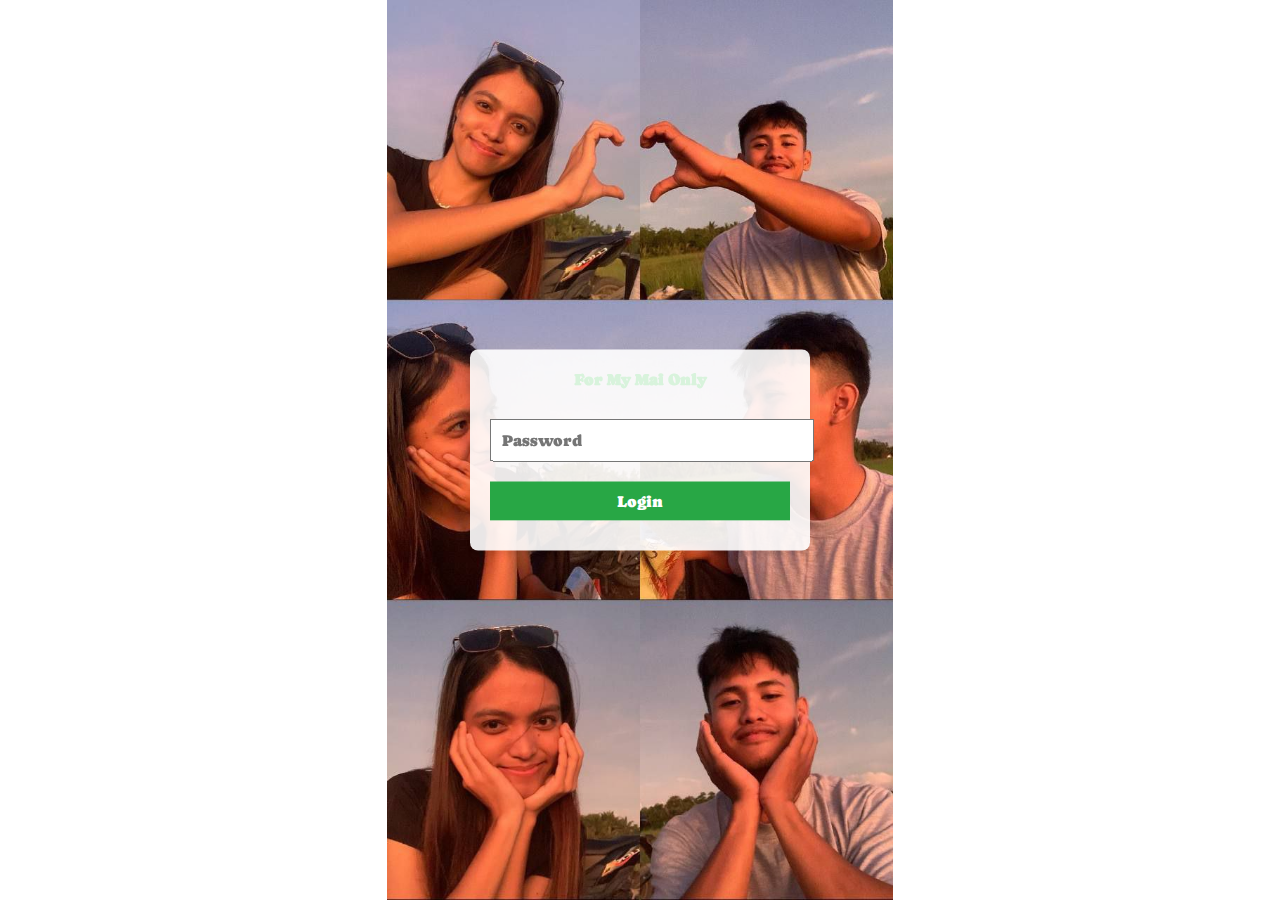
<file: index.html>
<!DOCTYPE html>
<html lang="en">
<head>
    <meta charset="UTF-8">
    <meta name="viewport" content="width=device-width, initial-scale=1.0">
    <title>Happy Birthday Baby!!!!</title>

    <!-- link stylesheet -->
    <link rel="stylesheet" href="homestyle.css">

    <style>
        /* Simple login design */
        #login-container {
            position: fixed;
            top: 50%;
            left: 50%;
            transform: translate(-50%, -50%);
            background-color: rgba(255, 255, 255, 0.9); /* Slightly transparent background */
            padding: 20px;
            box-shadow: 0px 4px 6px rgba(0, 0, 0, 0.1);
            border-radius: 8px;
            width: 300px;
            text-align: center;
            z-index: 100; /* Ensure it's above the main content */
        }

        #login-container h2 {
            margin-bottom: 20px;
        }

        #login-container input[type="password"], #login-container button {
            width: 100%;
            padding: 10px;
            margin: 10px 0;
            font-size: 16px;
        }

        #login-container button {
            background-color: #28a745;
            color: white;
            border: none;
            cursor: pointer;
        }

        #login-container button:hover {
            background-color: #218838;
        }

        /* Full-page background image for login */
        body.login-bg {
            background: url('images/login.jpg') no-repeat center center fixed;
            background-size: contain;
        }

        /* Full-page background image for main content */
        body.main-bg {
            margin: 0;
            padding: 0;
            background: url('images/backgroundTEST.jpg') no-repeat center center fixed;
            background-size: contain;
        }

        /* Full-page background image for incorrect password */
        body.incorrect-bg {
            background: url('images/incorrect.jpg') no-repeat center center fixed;
            background-size: contain;
        }

        /* Hide main content while login form is active */
        #main-content {
            display: none;
        }

        /* Try again button styling */
        #try-again {
            display: none; /* Initially hidden */
            margin-top: 20px;
            padding: 10px;
            background-color: #dc3545;
            color: white;
            border: none;
            cursor: pointer;
            font-size: 16px;
            border-radius: 5px;
        }

        #try-again:hover {
            background-color: #c82333;
        }
    </style>

    <script>
        function checkPassword() {
            // Use sessionStorage instead of localStorage for authentication
            if (!sessionStorage.getItem("authenticated")) {
                document.getElementById('login-container').style.display = 'block'; // Show login container
                document.getElementById('main-content').style.display = 'none'; // Hide main content
                document.body.classList.add('login-bg'); // Apply login background
            } else {
                document.getElementById('login-container').style.display = 'none'; // Hide login container
                document.getElementById('main-content').style.display = 'block'; // Show main content
                document.body.classList.remove('login-bg'); // Remove login background
                document.body.classList.add('main-bg'); // Apply main content background
            }
        }

        function login() {
            var password = document.getElementById('password').value;

            // Replace 'yourpassword' with the actual password you want to use
            if (password === "yourpassword") {
                sessionStorage.setItem("authenticated", true); // Store a flag in sessionStorage indicating the user is authenticated
                document.getElementById('login-container').style.display = 'none'; // Hide login container
                document.getElementById('main-content').style.display = 'block'; // Show main content
                document.body.classList.remove('login-bg'); // Remove login background
                document.body.classList.add('main-bg'); // Apply main content background
            } else {
                // Show full-screen image for incorrect password and the "Try Again" button
                document.body.classList.add('incorrect-bg');
                document.getElementById('login-container').style.display = 'none'; // Hide login container
                document.getElementById('try-again').style.display = 'block'; // Show "Try Again" button
            }
        }

        function tryAgain() {
            // Reset to allow the user to try again
            document.body.classList.remove('incorrect-bg'); // Remove incorrect background
            document.getElementById('login-container').style.display = 'block'; // Show login container again
            document.getElementById('try-again').style.display = 'none'; // Hide "Try Again" button
            document.getElementById('password').value = ''; // Clear the password field
        }

        window.onload = function() {
            checkPassword(); // Check password when the page loads
        };
    </script>

</head>
<body>

    <!-- Login container -->
    <div id="login-container">
        <h2>For My Mai Only</h2>
        <input type="password" id="password" placeholder="Password">
        <button onclick="login()">Login</button>
    </div>

    <!-- Try Again button (for incorrect password) -->
    <button id="try-again" onclick="tryAgain()">Try Again</button>

    <!-- Main content (hidden until authentication) -->
    <div id="main-content">
        <!-- side navigation bar -->
        <nav class="navbar">
            <ul class="navbar-nav">
                <li class="nav-item">
                    <a href="love.html" class="nav-link">
                        <svg xmlns="http://www.w3.org/2000/svg" viewBox="0 0 512 512"><path fill=#d8f3dc d="..."></path></svg>
                        <span class="link-text">Love</span>
                    </a>
                </li>
                <li class="nav-item">
                    <a href="memories.html" class="nav-link">
                        <svg xmlns="http://www.w3.org/2000/svg" viewBox="0 0 448 512"><path fill=#d8f3dc d="..."></path></svg>
                        <span class="link-text">Memories</span>
                    </a>
                </li>
                <li class="nav-item">
                    <a href="pictures.html" class="nav-link">
                        <svg xmlns="http://www.w3.org/2000/svg" viewBox="0 0 512 512"><path fill=#d8f3dc d="..."></path></svg>
                        <span class="link-text">Pictures</span>
                    </a>
                </li>
                <li class="nav-item">
                    <a href="others.html" class="nav-link">
                        <svg xmlns="http://www.w3.org/2000/svg" viewBox="0 0 512 512"><path fill=#d8f3dc d="..."></path></svg>
                        <span class="link-text">Others</span>
                    </a>
                </li>
                <li class="nav-item">
                    <a href="birthday.html" class="nav-link">
                        <svg xmlns="http://www.w3.org/2000/svg" viewBox="0 0 448 512"><path fill=#d8f3dc d="..."></path></svg>
                        <span class="link-text">Birthday</span>
                    </a>
                </li>
            </ul>
        </nav>
    </div>

</body>
</html>
</file>
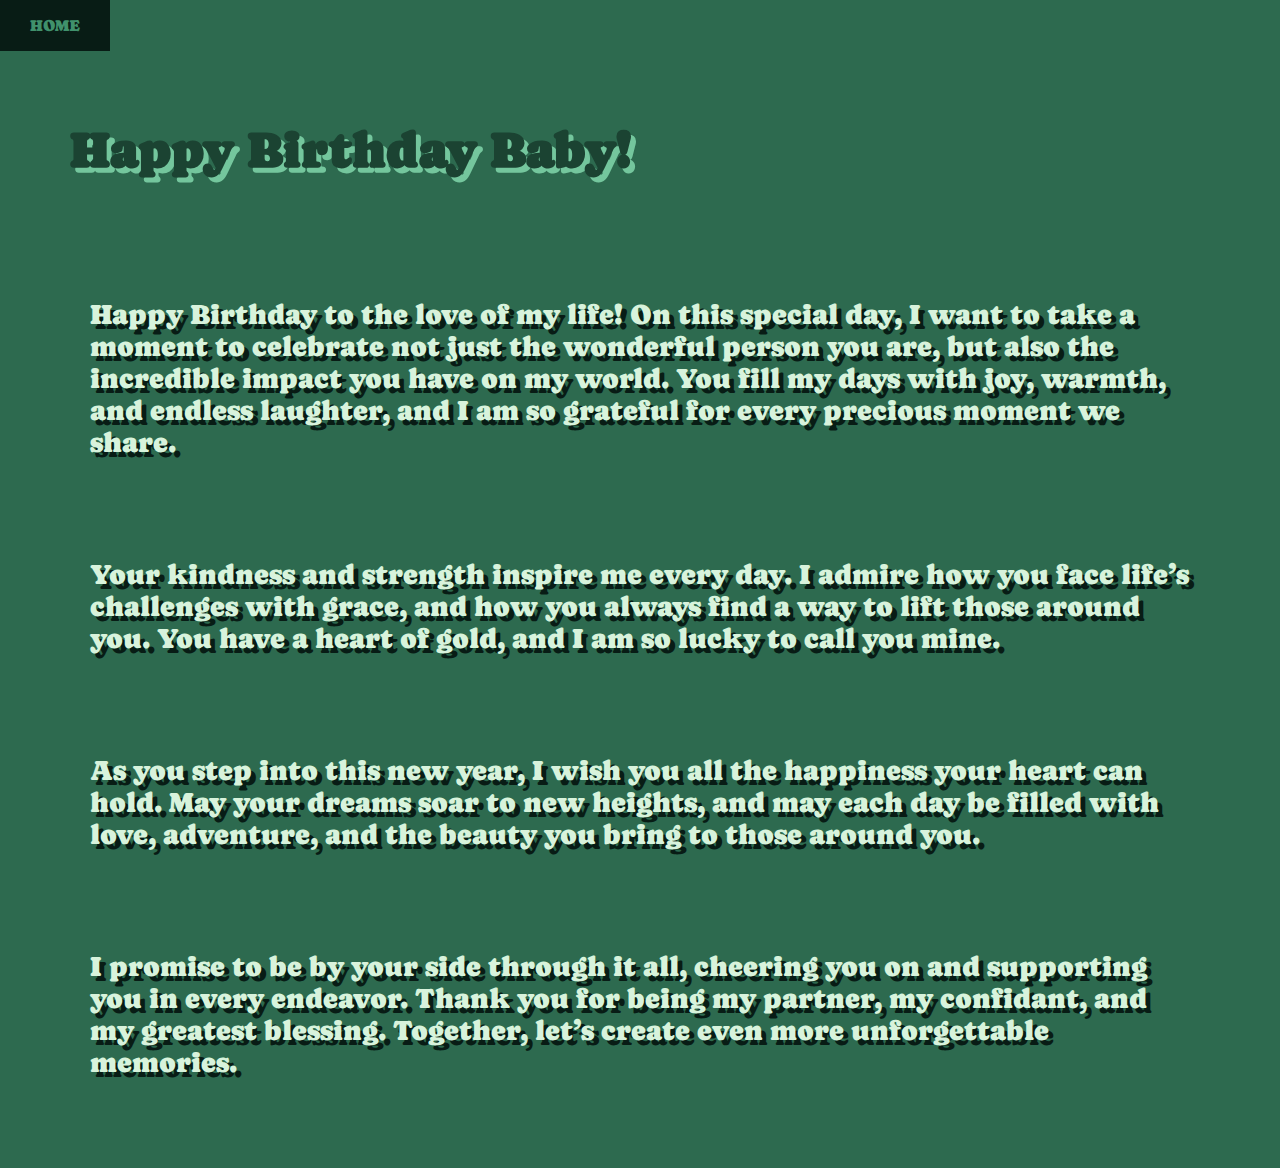
<file: birthday.html>
<!DOCTYPE html>
<html lang="en">
<head>
    <meta charset="UTF-8">
    <meta name="viewport" content="width=device-width, initial-scale=1.0">
    <title>Birthday Message</title>

    <!-- link stylesheet -->
    <link rel="stylesheet" href="style.css">
</head>
<body>

    <!-- home button -->
    <a href="index.html">
        <button class="btn" type="button">HOME</button>
    </a>

    <h1>Happy Birthday Baby!</h1>

    <p>Happy Birthday to the love of my life! On this special day, I want to take a moment to celebrate not just the wonderful person you are, but also the incredible impact you have on my world. You fill my days with joy, warmth, and endless laughter, and I am so grateful for every precious moment we share.
    </p>

    <p> 
        Your kindness and strength inspire me every day. I admire how you face life’s challenges with grace, and how you always find a way to lift those around you. You have a heart of gold, and I am so lucky to call you mine.
    </p>

    <p> 
        As you step into this new year, I wish you all the happiness your heart can hold. May your dreams soar to new heights, and may each day be filled with love, adventure, and the beauty you bring to those around you.
    </p>

    <p> 
        I promise to be by your side through it all, cheering you on and supporting you in every endeavor. Thank you for being my partner, my confidant, and my greatest blessing. Together, let’s create even more unforgettable memories.
    </p>


</body>
</html>
</file>
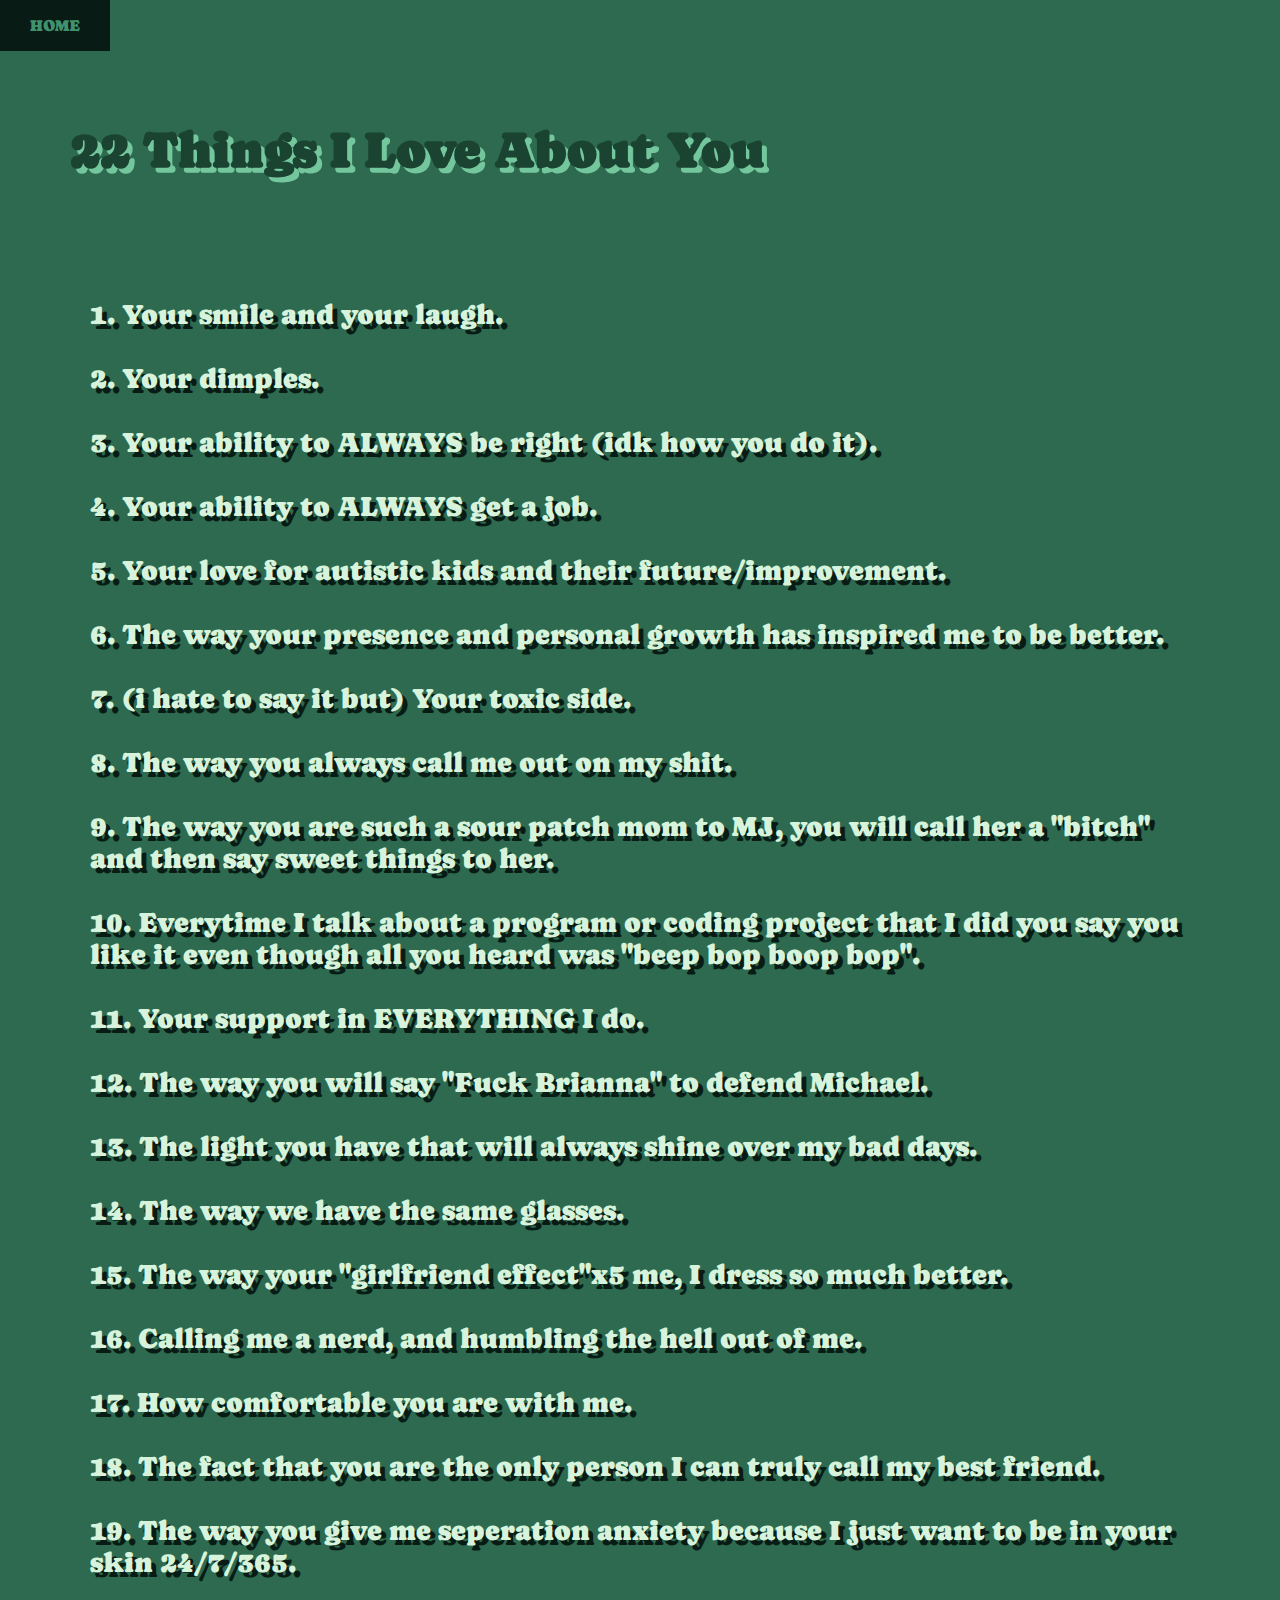
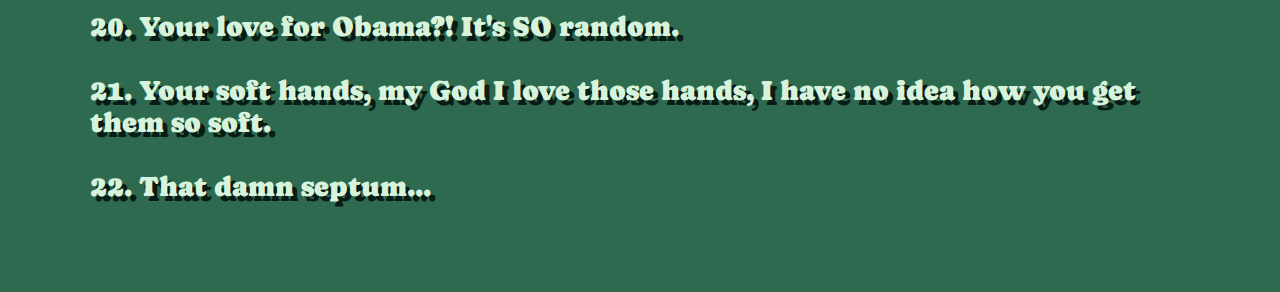
<file: love.html>
<!DOCTYPE html>
<html lang="en">
<head>
    <meta charset="UTF-8">
    <meta name="viewport" content="width=device-width, initial-scale=1.0">
    <title>Love</title>

    <link rel="stylesheet" href="style.css">

</head>
<body>
    <!-- home button -->
    <a href="index.html">
        <button class="btn" type="button">HOME</button>
    </a>

    <h1>22 Things I Love About You</h1>

    <p>
        1. Your smile and your laugh. 
        <br><br>
        2. Your dimples. 
        <br><br>
        3. Your ability to ALWAYS be right (idk how you do it).    
        <br><br>
        4. Your ability to ALWAYS get a job. 
        <br><br>
        5. Your love for autistic kids and their future/improvement.
        <br><br>
        6. The way your presence and personal growth has inspired me to be better.
        <br><br>
        7. (i hate to say it but) Your toxic side.
        <br><br>
        8. The way you always call me out on my shit.
        <br><br>
        9. The way you are such a sour patch mom to MJ, you will call her a "bitch" and then say sweet things to her.
        <br><br>
        10. Everytime I talk about a program or coding project that I did you say you like it even though all you heard was "beep bop boop bop".
        <br><br>
        11. Your support in EVERYTHING I do.
        <br><br>
        12. The way you will say "Fuck Brianna" to defend Michael.
        <br><br>
        13. The light you have that will always shine over my bad days.
        <br><br>
        14. The way we have the same glasses.
        <br><br>
        15. The way your "girlfriend effect"x5 me, I dress so much better.
        <br><br>
        16. Calling me a nerd, and humbling the hell out of me.
        <br><br>
        17. How comfortable you are with me.
        <br><br>
        18. The fact that you are the only person I can truly call my best friend.
        <br><br>
        19. The way you give me seperation anxiety because I just want to be in your skin 24/7/365.
        <br><br>
        20. Your love for Obama?! It's SO random.
        <br><br>
        21. Your soft hands, my God I love those hands, I have no idea how you get them so soft.
        <br><br>
        22. That damn septum...
    </p>
</body>
</html>
</file>
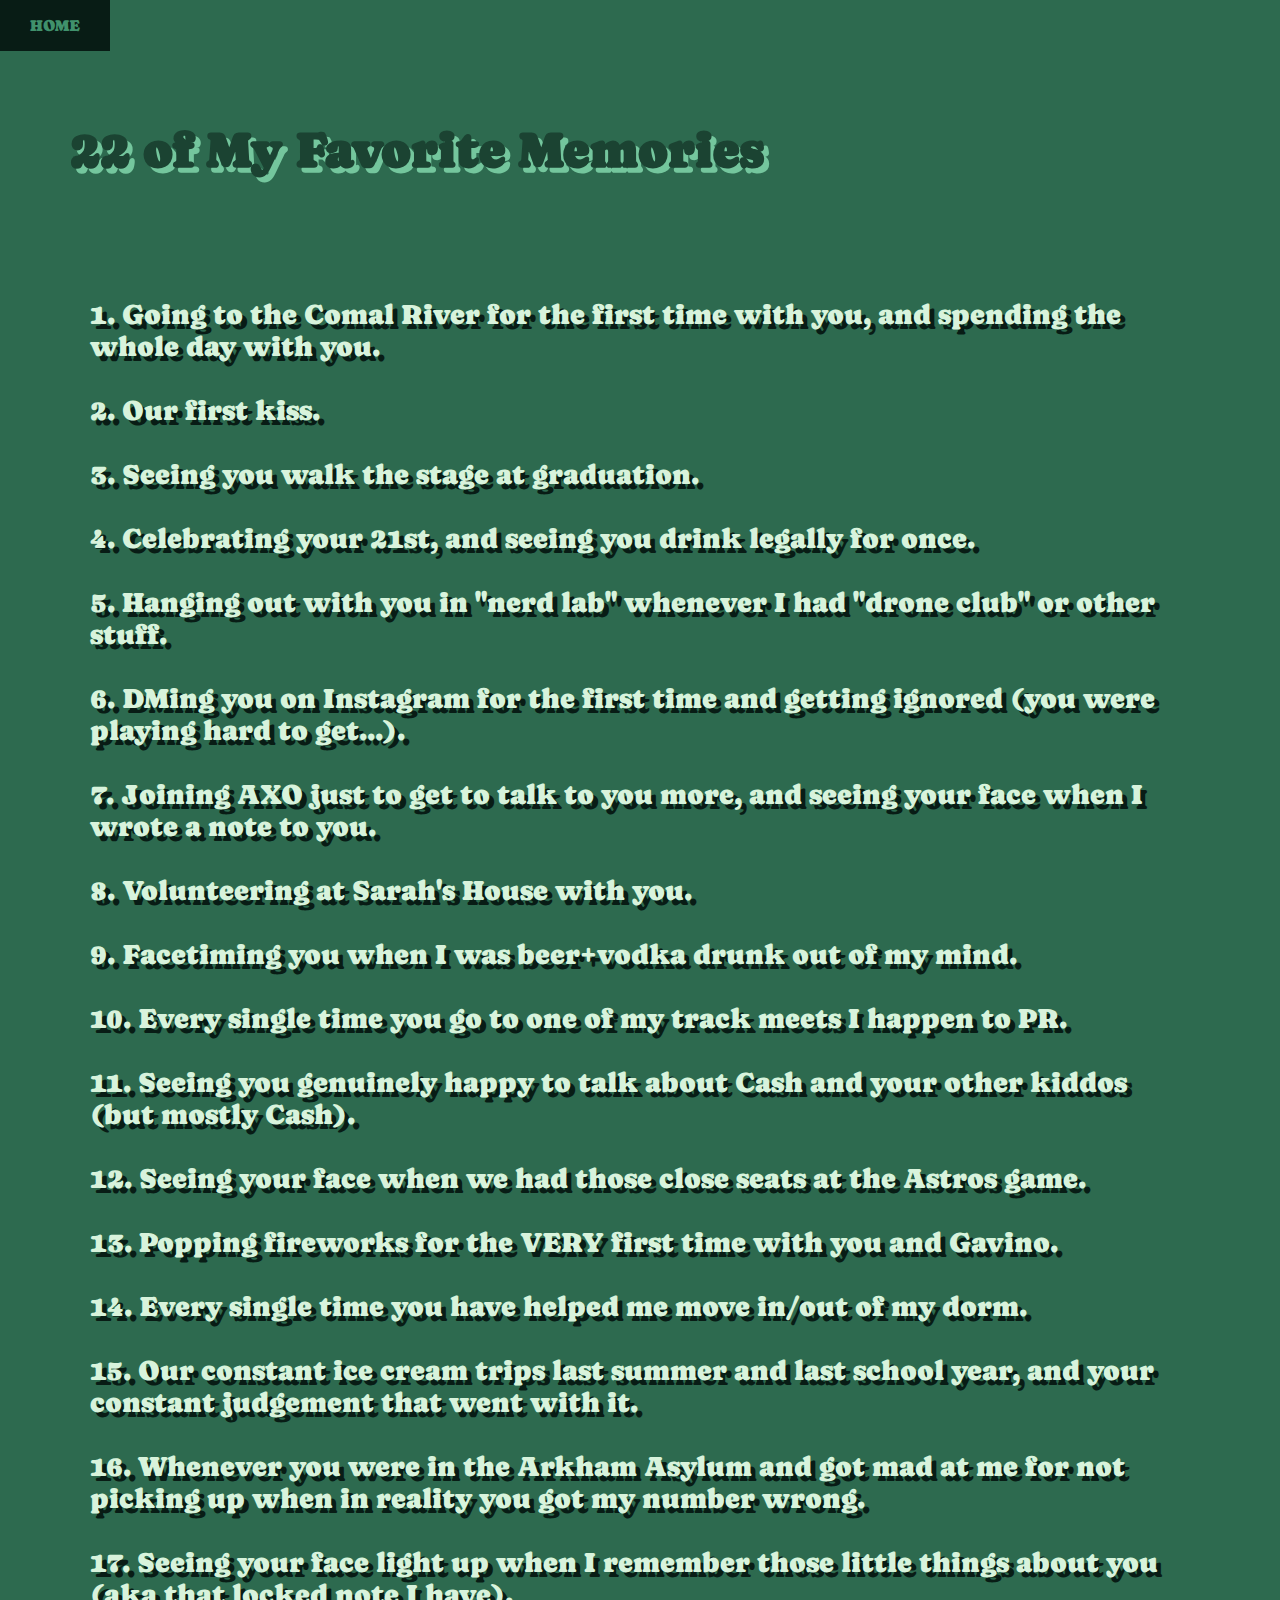
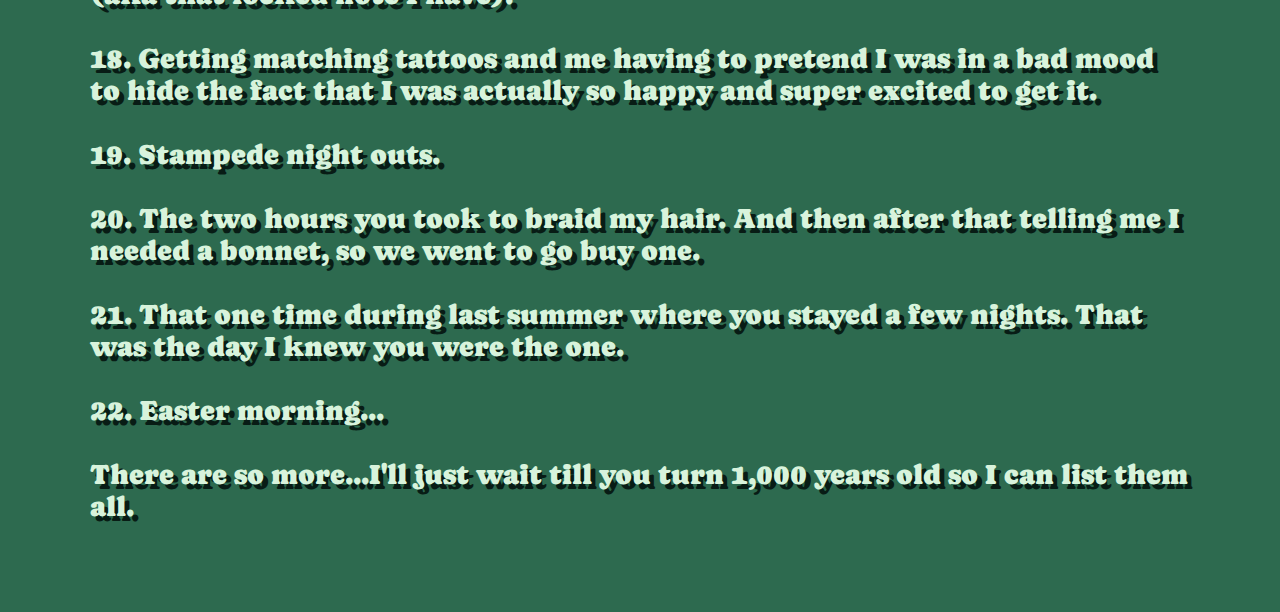
<file: memories.html>
<!DOCTYPE html>
<html lang="en">
<head>
    <meta charset="UTF-8">
    <meta name="viewport" content="width=device-width, initial-scale=1.0">
    <title>Memories</title>

    <!-- link stylesheet -->
    <link rel="stylesheet" href="style.css">
</head>
<body>
    <!-- home button -->
    <a href="index.html">
        <button class="btn" type="button">HOME</button>
    </a>

    <h1>22 of My Favorite Memories</h1>

    <p>
        1. Going to the Comal River for the first time with you, and spending the whole day with you.
        <br><br>
        2. Our first kiss.
        <br><br>
        3. Seeing you walk the stage at graduation.
        <br><br>
        4. Celebrating your 21st, and seeing you drink legally for once.
        <br><br>
        5. Hanging out with you in "nerd lab" whenever I had "drone club" or other stuff.
        <br><br>
        6. DMing you on Instagram for the first time and getting ignored (you were playing hard to get...).
        <br><br>
        7. Joining AXO just to get to talk to you more, and seeing your face when I wrote a note to you.
        <br><br>
        8. Volunteering at Sarah's House with you.
        <br><br>
        9. Facetiming you when I was beer+vodka drunk out of my mind.
        <br><br>
        10. Every single time you go to one of my track meets I happen to PR.
        <br><br>
        11. Seeing you genuinely happy to talk about Cash and your other kiddos (but mostly Cash).
        <br><br>
        12. Seeing your face when we had those close seats at the Astros game.
        <br><br>
        13. Popping fireworks for the VERY first time with you and Gavino.
        <br><br>
        14. Every single time you have helped me move in/out of my dorm.
        <br><br>
        15. Our constant ice cream trips last summer and last school year, and your constant judgement that went with it.
        <br><br>
        16. Whenever you were in the Arkham Asylum and got mad at me for not picking up when in reality you got my number wrong.
        <br><br>
        17. Seeing your face light up when I remember those little things about you (aka that locked note I have).
        <br><br>
        18. Getting matching tattoos and me having to pretend I was in a bad mood to hide the fact that I was actually so happy and super excited to get it.
        <br><br>
        19. Stampede night outs.
        <br><br>
        20. The two hours you took to braid my hair. And then after that telling me I needed a bonnet, so we went to go buy one.
        <br><br>
        21. That one time during last summer where you stayed a few nights. That was the day I knew you were the one.
        <br><br>
        22. Easter morning...
        <br><br>
        There are so more...I'll just wait till you turn 1,000 years old so I can list them all.
    </p>

    
</body>
</html>
</file>
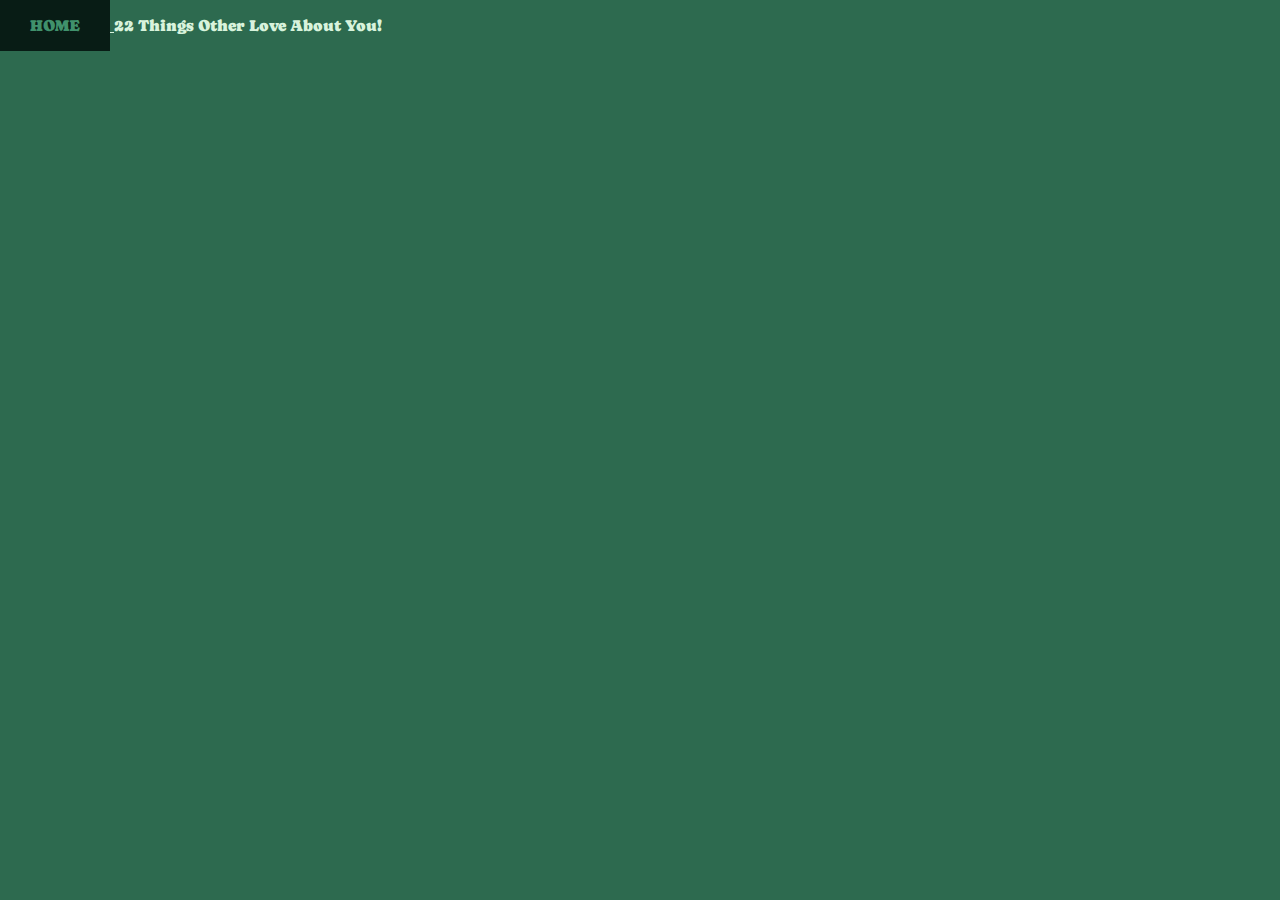
<file: others.html>
<!DOCTYPE html>
<html lang="en">
<head>
    <meta charset="UTF-8">
    <meta name="viewport" content="width=device-width, initial-scale=1.0">
    <title>Others</title>

    <!-- link stylesheet -->
    <link rel="stylesheet" href="style.css">
    
</head>
<body>
    <!-- home button -->
    <a href="index.html">
        <button class="btn" type="button">HOME</button>
    </a>

    <hi>22 Things Other Love About You!</hi>
    
</body>
</html>
</file>
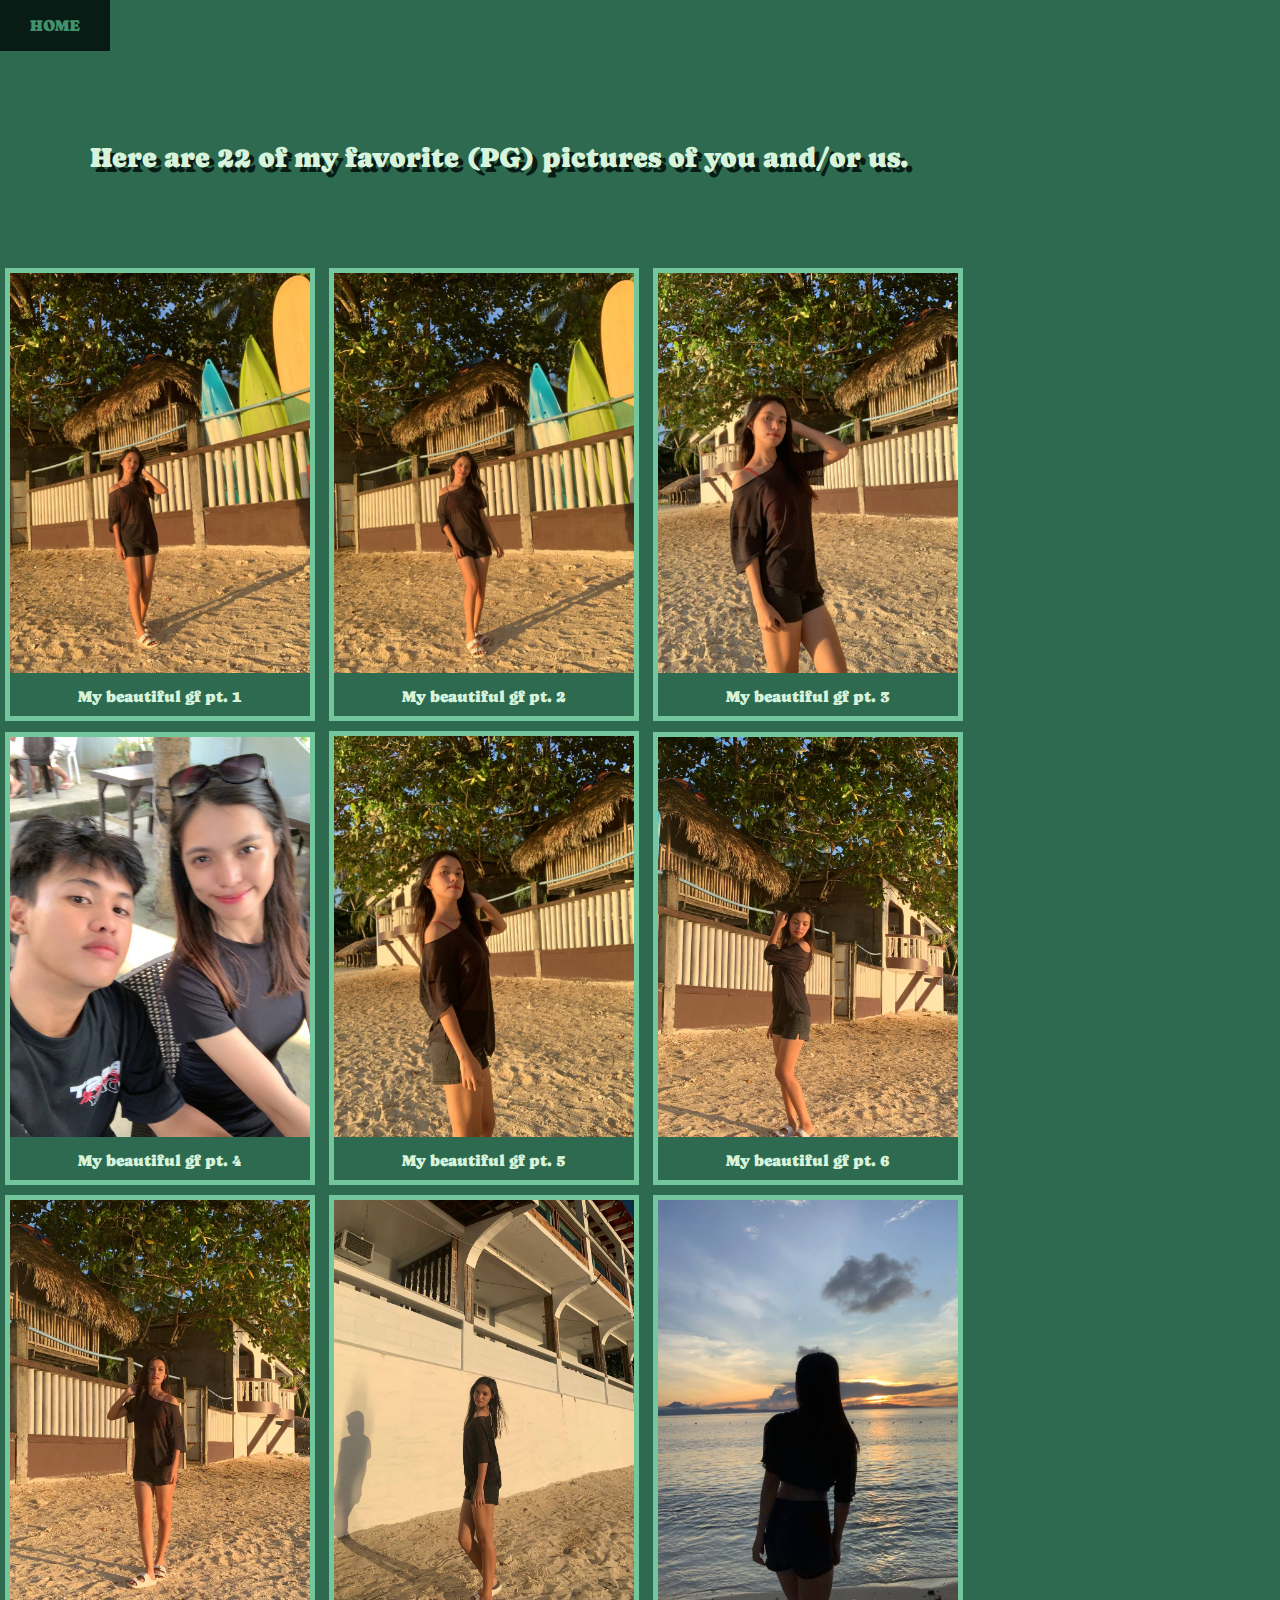
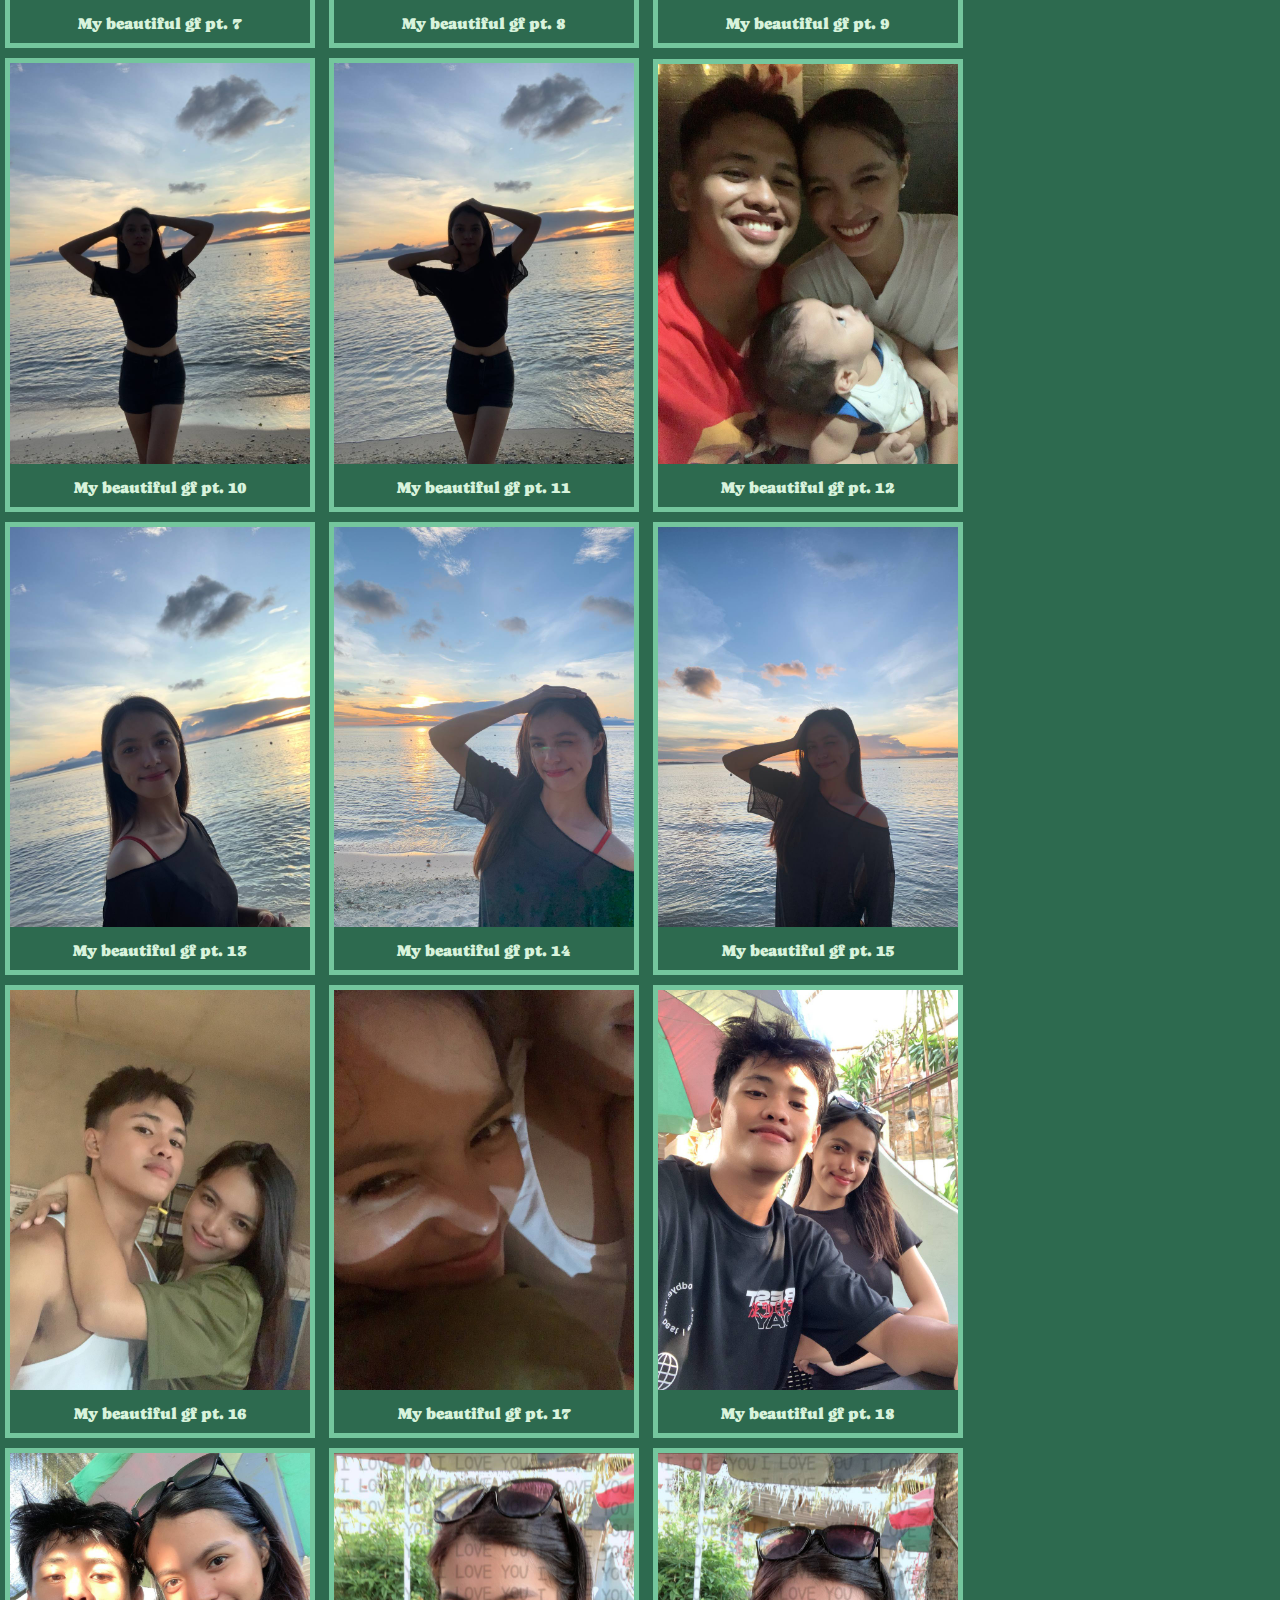
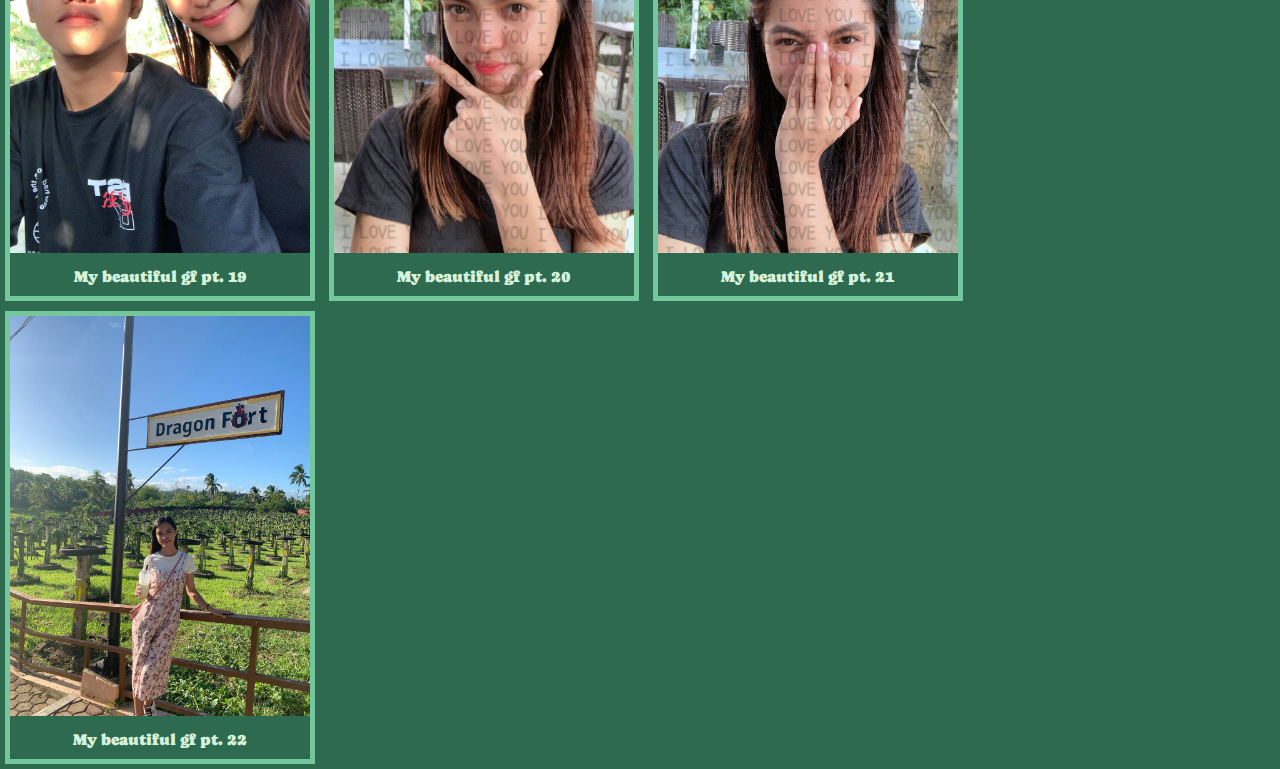
<file: pictures.html>
<!DOCTYPE html>
<html lang="en">
<head>
    <meta charset="UTF-8">
    <meta name="viewport" content="width=device-width, initial-scale=1.0">
    <title>Flicks</title>

    <!-- link stylesheet -->
    <link rel="stylesheet" href="style.css">
</head>
<body>
    <!-- home button -->
    <a href="index.html">
        <button class="btn" type="button">HOME</button>
    </a>
    
    <p>Here are 22 of my favorite (PG) pictures of you and/or us.</p>

    <!-- Gallery Images -->
     <!-- Image 1-4 -->
     <div class="gallery">
        <a target="_blank" href="gallery/1.jpg">
            <img src="gallery/1.jpg" alt="My beautiful girlfriend pt. 1" width="300">
        </a>
        <div class="description">My beautiful gf pt. 1</div>
    </div>

    <div class="gallery">
        <a target="_blank" href="gallery/2.jpg">
            <img src="gallery/2.jpg" alt="My beautiful girlfriend pt. 2" width="300">
        </a>
        <div class="description">My beautiful gf pt. 2</div>
    </div>

    <div class="gallery">
        <a target="_blank" href="gallery/3.jpg">
            <img src="gallery/3.jpg" alt="My beautiful girlfriend pt. 3" width="300">
        </a>
        <div class="description">My beautiful gf pt. 3</div>
    </div>

    <div class="gallery">
        <a target="_blank" href="gallery/4.jpeg">
            <img src="gallery/4.jpeg" alt="My beautiful girlfriend pt. 4" width="300">
        </a>
        <div class="description">My beautiful gf pt. 4</div>
    </div>

    <!-- Images 5-8 -->
    <div class="gallery">
        <a target="_blank" href="gallery/5.jpg">
            <img src="gallery/5.jpg" alt="My beautiful girlfriend pt. 5" width="300">
        </a>
        <div class="description">My beautiful gf pt. 5</div>
    </div>

    <div class="gallery">
        <a target="_blank" href="gallery/6.jpg">
            <img src="gallery/6.jpg" alt="My beautiful girlfriend pt. 6" width="300">
        </a>
        <div class="description">My beautiful gf pt. 6</div>
    </div>

    <div class="gallery">
        <a target="_blank" href="gallery/7.jpg">
            <img src="gallery/7.jpg" alt="My beautiful girlfriend pt. 7" width="300">
        </a>
        <div class="description">My beautiful gf pt. 7</div>
    </div>

    <div class="gallery">
        <a target="_blank" href="gallery/8.jpg">
            <img src="gallery/8.jpg" alt="My beautiful girlfriend pt. 8" width="300">
        </a>
        <div class="description">My beautiful gf pt. 8</div>
    </div>

    <!-- Images 9-12 -->
    <div class="gallery">
        <a target="_blank" href="gallery/9.jpg">
            <img src="gallery/9.jpg" alt="My beautiful girlfriend pt. 9" width="300">
        </a>
        <div class="description">My beautiful gf pt. 9</div>
    </div>

    <div class="gallery">
        <a target="_blank" href="gallery/10.JPG">
            <img src="gallery/10.JPG" alt="My beautiful girlfriend pt. 10" width="300">
        </a>
        <div class="description">My beautiful gf pt. 10</div>
    </div>

    <div class="gallery">
        <a target="_blank" href="gallery/11.jpg">
            <img src="gallery/11.jpg" alt="My beautiful girlfriend pt. 11" width="300">
        </a>
        <div class="description">My beautiful gf pt. 11</div>
    </div>

    <div class="gallery">
        <a target="_blank" href="gallery/12.jpg">
            <img src="gallery/12.jpg" alt="My beautiful girlfriend pt. 12" width="300">
        </a>
        <div class="description">My beautiful gf pt. 12</div>
    </div>

    <!-- Images 13-16 -->
    <div class="gallery">
        <a target="_blank" href="gallery/13.jpg">
            <img src="gallery/13.jpg" alt="My beautiful girlfriend pt. 13" width="300">
        </a>
        <div class="description">My beautiful gf pt. 13</div>
    </div>

    <div class="gallery">
        <a target="_blank" href="gallery/14.jpg">
            <img src="gallery/14.jpg" alt="My beautiful girlfriend pt. 14" width="300">
        </a>
        <div class="description">My beautiful gf pt. 14</div>
    </div>

    <div class="gallery">
        <a target="_blank" href="gallery/15.jpg">
            <img src="gallery/15.jpg" alt="My beautiful girlfriend pt. 15" width="300">
        </a>
        <div class="description">My beautiful gf pt. 15</div>
    </div>

    <div class="gallery">
        <a target="_blank" href="gallery/16.JPG">
            <img src="gallery/16.JPG" alt="My beautiful girlfriend pt. 16" width="300">
        </a>
        <div class="description">My beautiful gf pt. 16</div>
    </div>

    <!-- Images 17-20 -->
    <div class="gallery">
        <a target="_blank" href="gallery/17.JPG">
            <img src="gallery/17.JPG" alt="My beautiful girlfriend pt. 17" width="300">
        </a>
        <div class="description">My beautiful gf pt. 17</div>
    </div>

    <div class="gallery">
        <a target="_blank" href="gallery/18.JPG">
            <img src="gallery/18.JPG" alt="My beautiful girlfriend pt. 18" width="300">
        </a>
        <div class="description">My beautiful gf pt. 18</div>
    </div>

    <div class="gallery">
        <a target="_blank" href="gallery/19.jpg">
            <img src="gallery/19.jpg" alt="My beautiful girlfriend pt. 19" width="300">
        </a>
        <div class="description">My beautiful gf pt. 19</div>
    </div>

    <div class="gallery">
        <a target="_blank" href="gallery/20.jpg">
            <img src="gallery/20.jpg" alt="My beautiful girlfriend pt. 20" width="300">
        </a>
        <div class="description">My beautiful gf pt. 20</div>
    </div>

    <!-- Images 21-22 -->
    <div class="gallery">
        <a target="_blank" href="gallery/21.jpg">
            <img src="gallery/21.jpg" alt="My beautiful girlfriend pt. 21" width="300">
        </a>
        <div class="description">My beautiful gf pt. 21</div>
    </div>

    <div class="gallery">
        <a target="_blank" href="gallery/22.jpg">
            <img src="gallery/22.jpg" alt="My beautiful girlfriend pt. 22" width="300">
        </a>
        <div class="description">My beautiful gf pt. 22</div>
    </div>
    
</body>
</html>
</file>
<file: homestyle.css>
@import url('https://fonts.googleapis.com/css2?family=Caprasimo&display=swap');

:root {
    --bg-primary: #1b4332;
    --bg-secondary: #74c69d;
    --text-secondary: #2d6a4f;
}

* {
    margin: 0;
    padding: 0;
    color: #d8f3dc;
    font-size: 16px;
    font-family: "Caprasimo", serif;
}

.caprasimo-regular {
    font-family: "Caprasimo", serif;
    font-weight: 400;
    font-style: normal;
}

body {
    background-color: #2d6a4f;
    background-image: url("images/backgroundTEST.png");
    background-repeat: no-repeat;
    background-size: contain;
    background-position: center top;
    background-attachment: fixed;
}

@media screen and (max-width: 768px) {
    body {
        background-attachment: scroll; /* Improve performance on mobile */
        background-size: cover; /* Cover the screen on smaller devices */
    }
}

.navbar {
    width: 5rem;
    height: 100vh;
    position: fixed;
    top: 0;
    background-color: var(--bg-primary);
    transition: width 200ms ease; /* Change transition for width */
}

.navbar-nav {
    list-style: none;
    padding: 0;
    margin: 0;
    display: flex;
    flex-direction: column;
    align-items: center;
}

.nav-item {
    width: 100%;
    padding: 10px;
}

.nav-link {
    display: flex;
    align-items: center;
    height: 5rem;
    color: var(--bg-primary);
    text-decoration: none;
    filter: grayscale(100%) opacity(0.7);
    transition: filter 600ms, background 200ms; /* Specify transitions */
}

.nav-link svg {
    width: 2rem;
    height: 2rem;
    object-fit: contain;
}

.nav-link:hover,
.nav-link:focus { /* Add focus for accessibility */
    filter: grayscale(0%) opacity(1);
    background: var(--bg-secondary);
    color: var(--text-secondary);
}

.link-text {
    display: none;
    margin-left: 1rem;
}

.navbar:hover {
    width: 12rem;
}

.navbar:hover .link-text,
.navbar:focus-within .link-text { /* Ensure text is visible on focus */
    display: block;
}
</file>
<file: style.css>
@import url('https://fonts.googleapis.com/css2?family=Caprasimo&display=swap');

:root{
    --bg-primary: #1b4332;
    --bg-secondary: #74c69d;
    --text-primary: #40916c;
    --text-secondary: #081c15;
}

*{
    margin: 0;
    padding: 0;
    color: #d8f3dc;
    font-size: 16px;
    font-family: "Caprasimo", serif;
    /* outline: red dashed 1px; */
}

.caprasimo-regular {
    font-family: "Caprasimo", serif;
    font-weight: 400;
    font-style: normal;
}

body{
    background-color: #2d6a4f;
    /* padding: 15px; */
    /* display: grid;
    place-items: center; */
}

.btn{
    background-color: var(--text-secondary);
    color: var(--text-primary);
    text-align: center;
    text-decoration: none;
    top: 0;
    left: 0;
    font-size: 16px;
    padding: 16px 30px;
    border: none;
    cursor: pointer;
}

h1{
    font-size: 50px;
    padding: 30px;
    margin: 40px;
    color: var(--bg-primary);
    text-shadow: 5px 5px #74c69d;
}

p{
    font-size: 28px;;
    padding: 10px;
    margin: 80px;
    text-shadow: 5px 5px var(--text-secondary);
}

.gallery{
    display: inline-block;
    border: 5px solid var(--bg-secondary);
    margin: 5px;
}

.gallery .description{
    padding: 10px;
    text-align: center;
}

.gallery:hover{
    border: 1px solid var(--bg-primary);
}
</file>
